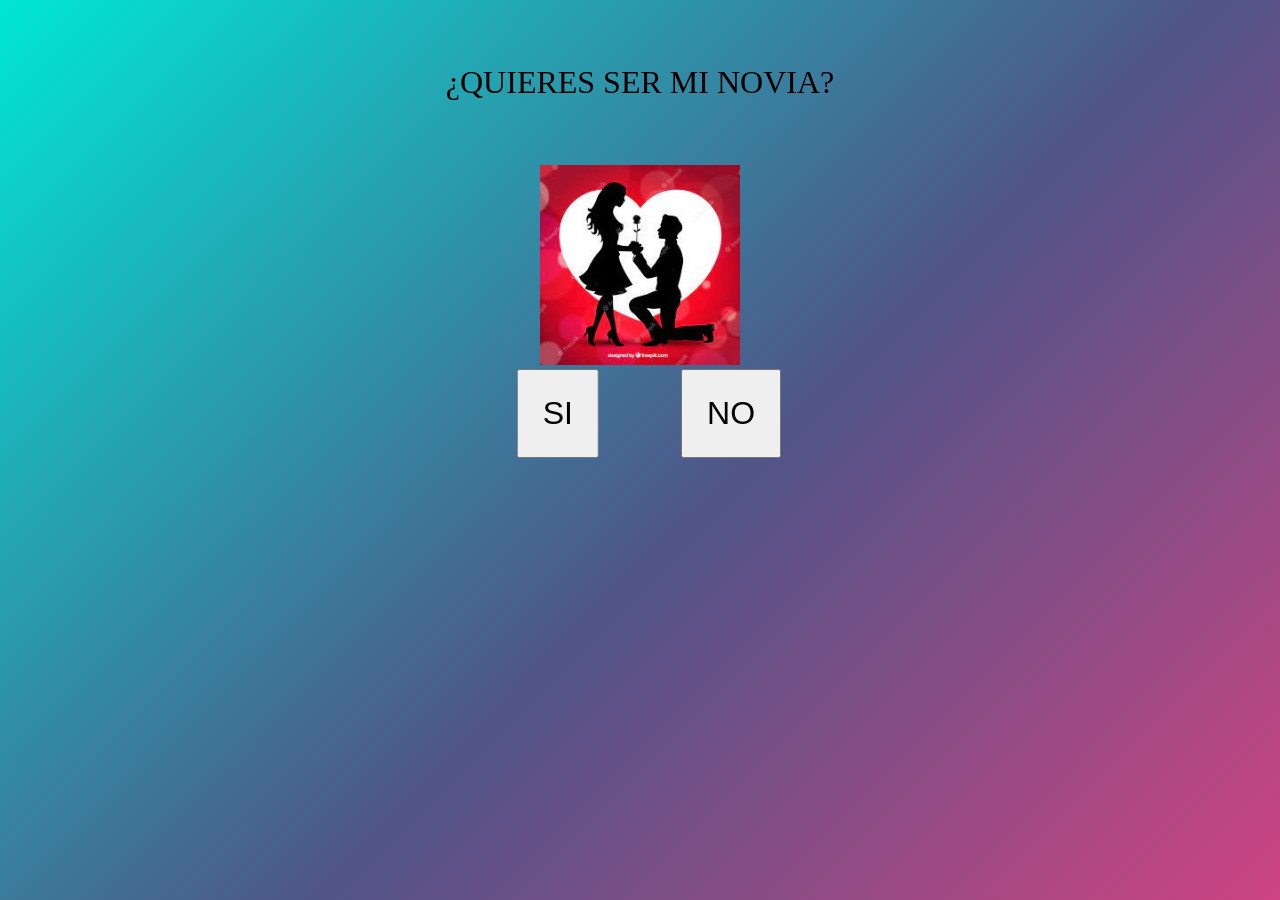
<file: index.html>
<!DOCTYPE html>
<html lang="en">
<head>
    <meta charset="UTF-8">
    <meta http-equiv="X-UA-Compatible" content="IE=edge">
    <meta name="viewport" content="width=device-width, initial-scale=1.0">
    <title>declaracion</title>
    <link rel="stylesheet" href="estilos.css">
</head>
<body>
    <div class="contenedor">
        <p>¿QUIERES SER MI NOVIA?</p>

        <div>
            <img src="declaracion.jpg" width="200">
        </div>

       
        <button id="yesBtn">SI</button>
        <button id="noBtn">NO</button>

    </div>

    <script src="index.js"></script>
    
</body>
</html>
</file>
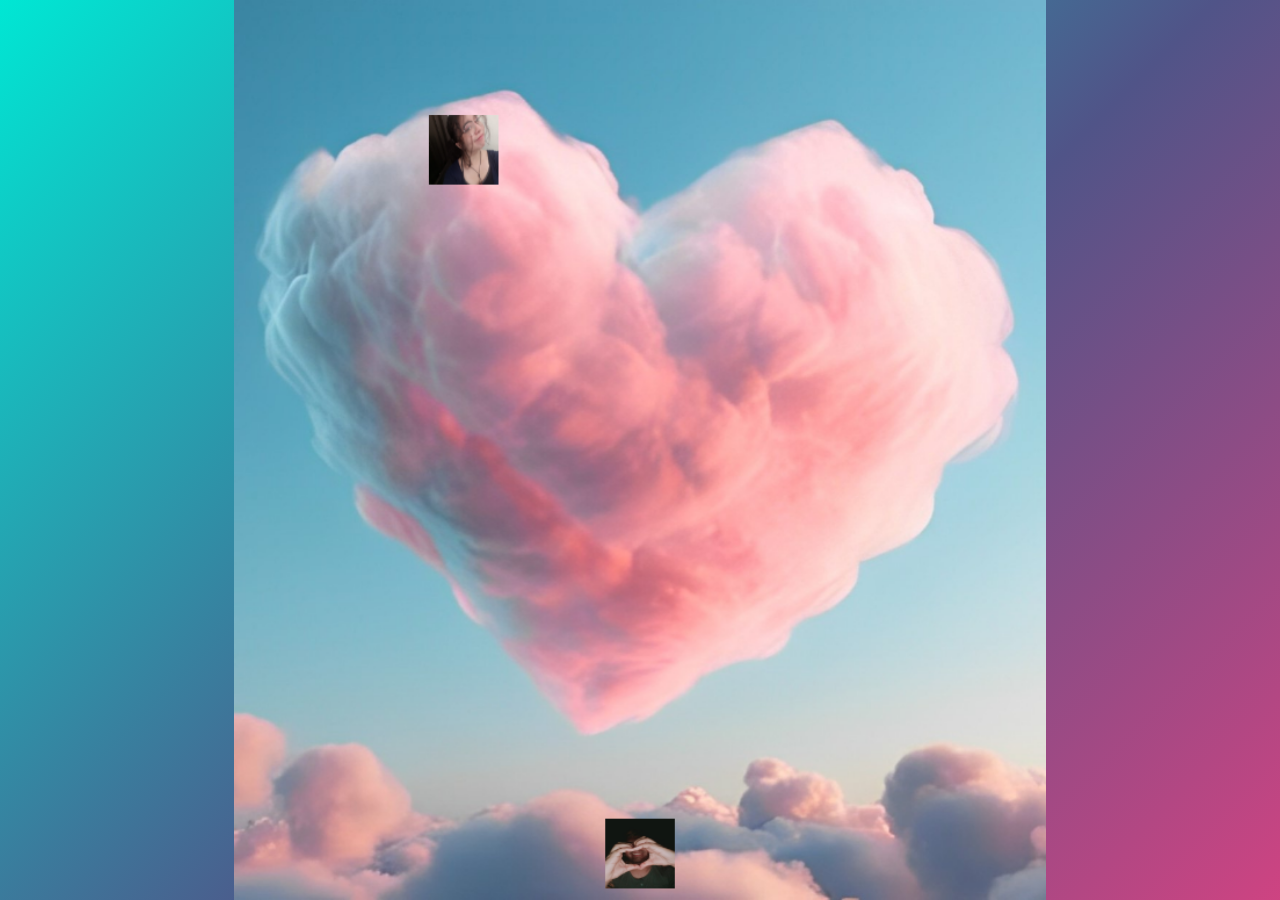
<file: docs/index.html>
<!DOCTYPE html>
<html lang="en">
<head>
    <link rel="stylesheet" href="estilos.css">
    <meta charset="UTF-8">
    <meta name="viewport" content="width=device-width, initial-scale=1.0">
    <title>Disparando con Sandreke</title>
</head>
<body>
<div class="contenedor">    <canvas id="gameCanvas" width="700" height="775"></canvas></div>

    <script>
        var canvas = document.getElementById("gameCanvas");
        var ctx = canvas.getContext("2d");

        var player_image = new Image();
        player_image.src = "imgs/messi.png";

        var bullet_image = new Image();
        bullet_image.src = "imgs/corazón.png";

        var enemy_image = new Image();
        enemy_image.src = "imgs/antonela.png";

        var background_image = new Image();
        background_image.src = "imgs/fondo_amor.jpg";

        var player = {
            x: canvas.width / 2 - 30,
            y: canvas.height - 70,
            width: 60,
            height: 60,
            speed: 5, // velocidad de movimiento del jugador
            dx: 0 // cambio en la posición del jugador en el eje x
        };

        var bullets = [];
        var enemies = [];
        var enemySpeed = 3;

        document.addEventListener("keydown", function(event) {
            if (event.key === "ArrowLeft") {
                player.dx = -player.speed;
            } else if (event.key === "ArrowRight") {
                player.dx = player.speed;
            } else if (event.key === " ") {
                shoot();
            }
        });

        document.addEventListener("keyup", function(event) {
            if (event.key === "ArrowLeft" || event.key === "ArrowRight") {
                player.dx = 0;
            }
        });

        function shoot() {
            var bullet = {
                x: player.x + player.width / 2 - 25 / 2,
                y: player.y,
                width: 50,
                height: 50,
                speed: 10
            };
            bullets.push(bullet);
        }

        function generateEnemy() {
            var enemy = {
                x: Math.random() * (canvas.width - 60),
                y: 0,
                width: 60,
                height: 60
            };
            enemies.push(enemy);
        }

        function gameLoop() {
            ctx.clearRect(0, 0, canvas.width, canvas.height); // limpiar el canvas

            // Dibujar fondo
            ctx.drawImage(background_image, 0, 0, canvas.width, canvas.height);

            // Actualizar posición del jugador
            player.x += player.dx;

            // Dibujar al jugador
            ctx.drawImage(player_image, player.x, player.y, player.width, player.height);

            // Actualizar posición de las balas
            bullets.forEach(function(bullet) {
                bullet.y -= bullet.speed;
                ctx.drawImage(bullet_image, bullet.x, bullet.y, bullet.width, bullet.height);
            });

            // Generar enemigos aleatorios
            if (Math.random() < 0.02) {
                generateEnemy();
            }

            // Actualizar posición de los enemigos
            enemies.forEach(function(enemy) {
                enemy.y += enemySpeed;
                ctx.drawImage(enemy_image, enemy.x, enemy.y, enemy.width, enemy.height);
            });

            // Colisiones entre balas y enemigos
            bullets.forEach(function(bullet, bulletIndex) {
                enemies.forEach(function(enemy, enemyIndex) {
                    if (
                        bullet.x < enemy.x + enemy.width &&
                        bullet.x + bullet.width > enemy.x &&
                        bullet.y < enemy.y + enemy.height &&
                        bullet.y + bullet.height > enemy.y
                    ) {
                        bullets.splice(bulletIndex, 1);
                        enemies.splice(enemyIndex, 1);
                    }
                });
            });

            // Solicitar el próximo frame de animación
            requestAnimationFrame(gameLoop);
        }

        // Comenzar el bucle del juego después de que todas las imágenes estén cargadas
        Promise.all([
            new Promise(resolve => player_image.onload = resolve),
            new Promise(resolve => bullet_image.onload = resolve),
            new Promise(resolve => enemy_image.onload = resolve),
            new Promise(resolve => background_image.onload = resolve)
        ]).then(() => {
            gameLoop(); // Comenzar el bucle del juego después de que todas las imágenes estén cargadas
        });
    </script>
</body>
</html>
</file>
<file: estilos.css>
*{
    margin: 0;
}

body{
    background-image: linear-gradient(135deg,#00e7d4, #505488, #ef3f80, #161569, #ef3f80, #505488, #00E7D4 );
    background-size: 500%;
    animation: fanimado 60s infinite;
}
.contenedor{

    width: 100vw;
    height: 100vh;
    text-align: center;
}

p{
    font-size: xx-large;
    padding: 5%;
}

button{
    font-size: xx-large;
    padding: 0.75em;
}

#yesBtn{
    transform: translate(-100%,0);
}

#noBtn{
    position: absolute;
}

@keyframes animat {
    0% {
        transform: scale(0);
    }

    100% {
        transform: scale(1);
    }
}

@keyframes fanimado{
    0%{
        background-image: 0% 50%;
    }
    50%{
        background-position: 100% 50%;
    }
    100%{
        background-position: 0% 50%;
    }
}
</file>
<file: docs/estilos.css>
* {
    margin: 0;
}

body {
    background-image: linear-gradient(135deg, #00e7d4, #505488, #ef3f80, #161569, #ef3f80, #505488, #00E7D4);
    background-size: 500%;
    animation: fanimado 60s infinite;
}

.contenedor {
    display: flex;
    justify-content: center;
    width: 100vw;
    height: 100vh;
    text-align: center;
}

p {
    font-size: xx-large;
    padding: 5%;
}

button {
    font-size: xx-large;
    padding: 0.75em;
}

#yesBtn {
    transform: translate(-100%, 0);
}

#gameCanvas {
    background: #ef3f80;
    margin: 0 auto;
    position: relative;
}

#noBtn {
    position: absolute;
}

@keyframes animat {
    0% {
        transform: scale(0);
    }

    100% {
        transform: scale(1);
    }
}

@keyframes fanimado {
    0% {
        background-image: 0% 50%;
    }

    50% {
        background-position: 100% 50%;
    }

    100% {
        background-position: 0% 50%;
    }
}

.video {
    width: 100%;
    background: transparent;
    display: flex;
    justify-content: center;
    align-items: center;
    opacity: 0.75;
    height: 200px;
    position: fixed;
    bottom: 0px;
    left: 0px;
    pointer-events: none;
}
</file>
